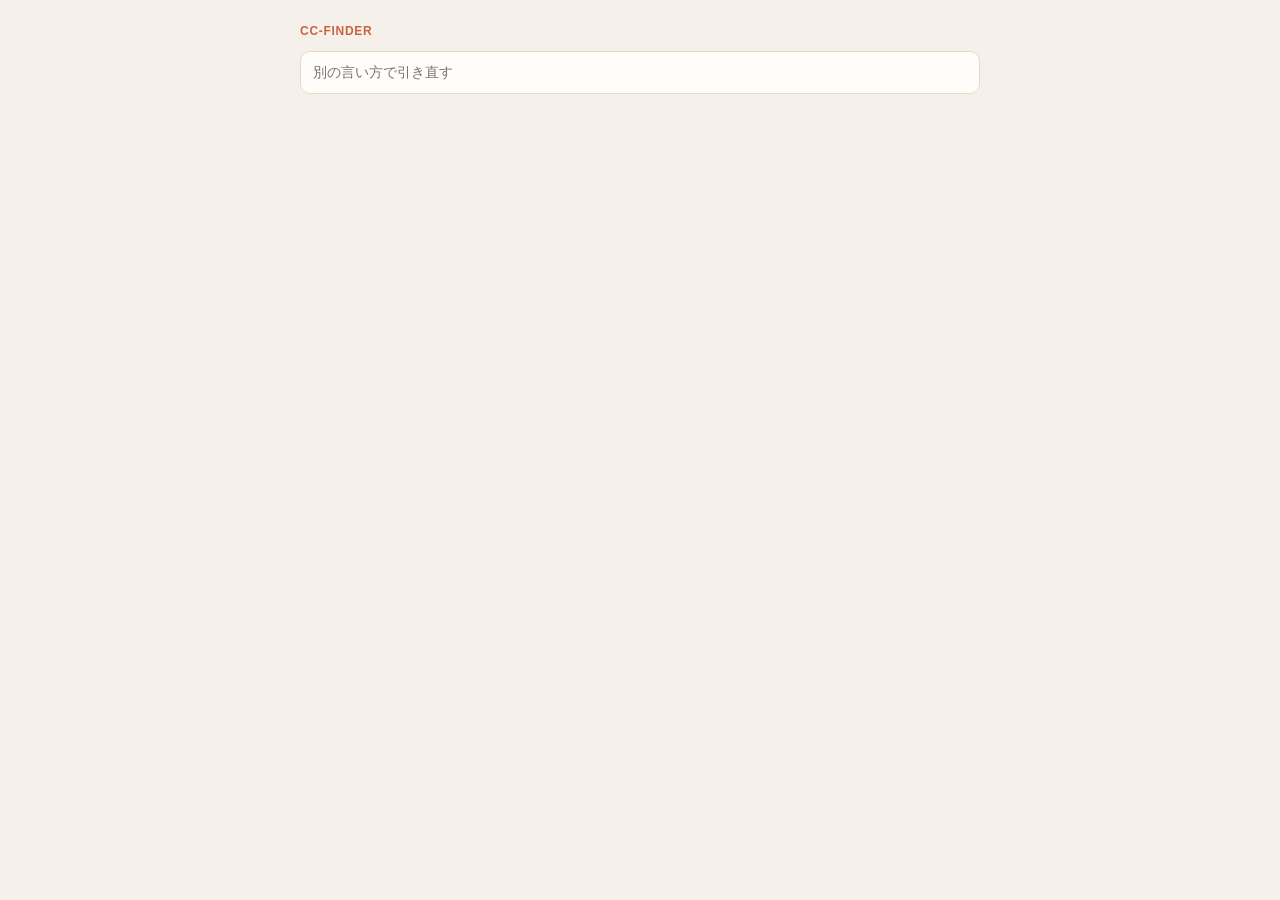
<file: extension/detail.html>
<!doctype html>
<html lang="ja">
<head>
  <meta charset="utf-8">
  <title>Claude Code 逆引き</title>
  <link rel="stylesheet" href="style.css">
</head>
<body class="detail">
  <div class="wrap">
    <header class="detail-head">
      <span class="brand">cc-finder</span>
      <span id="qlabel" class="q"></span>
    </header>
    <div class="bar">
      <input id="q" type="search" autocomplete="off" placeholder="別の言い方で引き直す">
    </div>
    <main id="main"></main>
    <section class="results">
      <h3 class="sec" id="alsoLabel" hidden>ほかの候補</h3>
      <div id="also" class="list"></div>
    </section>
  </div>
  <script type="module" src="detail.js"></script>
</body>
</html>
</file>
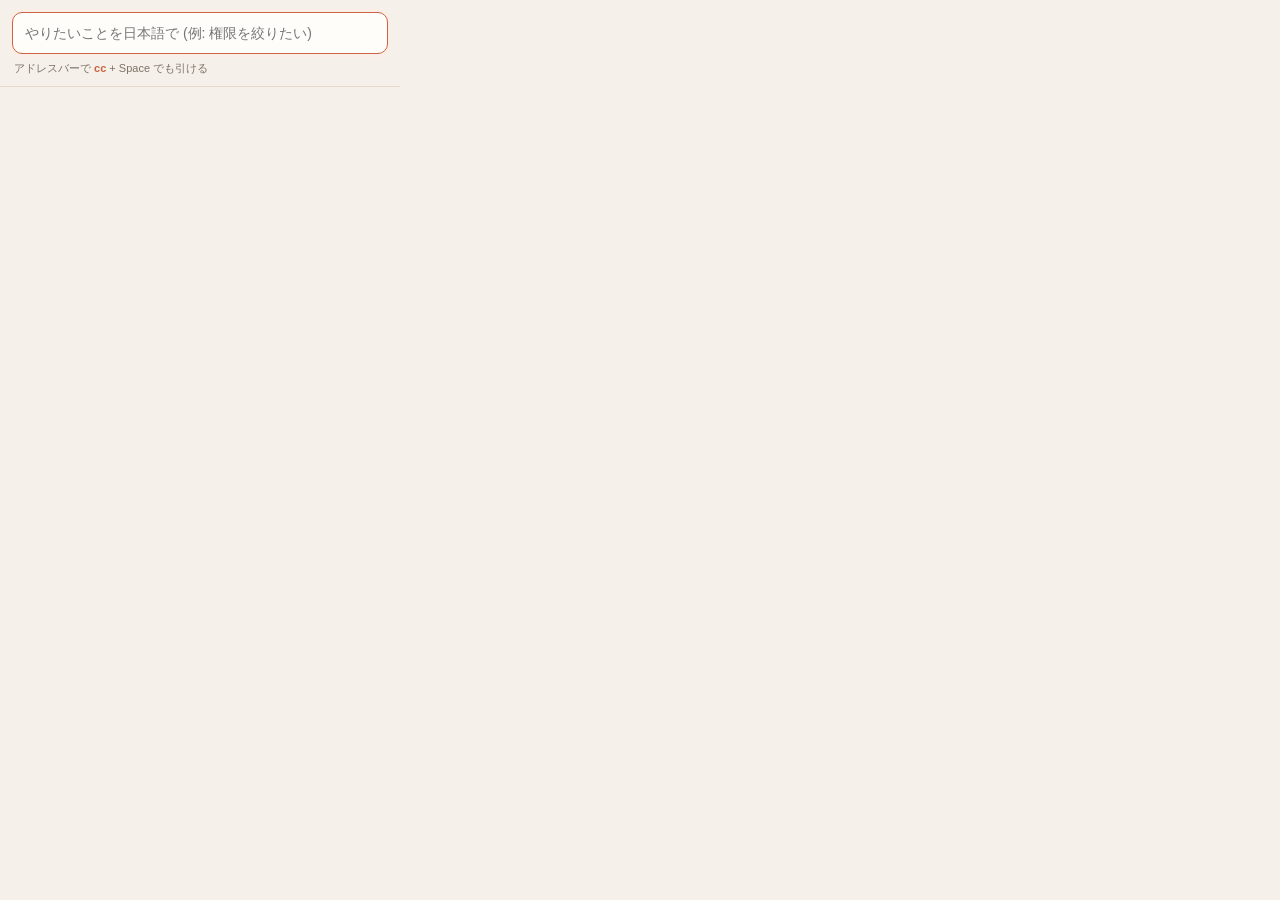
<file: extension/popup.html>
<!doctype html>
<html lang="ja">
<head>
  <meta charset="utf-8">
  <title>Claude Code 逆引き</title>
  <link rel="stylesheet" href="style.css">
</head>
<body class="popup">
  <div class="bar">
    <input id="q" type="search" autofocus autocomplete="off" placeholder="やりたいことを日本語で (例: 権限を絞りたい)">
    <p class="hint">アドレスバーで <b>cc</b> + Space でも引ける</p>
  </div>
  <div id="list" class="list"></div>
  <script type="module" src="popup.js"></script>
</body>
</html>
</file>
<file: extension/style.css>
/* サイト (site/css/style.css) のトークンを踏襲: 生成りの紙 + Claude coral 1色 */
:root {
  --bg: #f5f1ea;
  --surface: #fffdf9;
  --border: #e4dacb;
  --ink: #191510;
  --text: #2c2620;
  --muted: #7c7266;
  --accent: #c96442;
  --accent-soft: #fbeee6;
  --accent-line: #f0cdb8;
  --radius: 12px;
  --mono: "JetBrains Mono", "SF Mono", Consolas, monospace;
  --sans: -apple-system, BlinkMacSystemFont, "Hiragino Sans", "Noto Sans JP", sans-serif;
}
@media (prefers-color-scheme: dark) {
  :root {
    --bg: #15120e; --surface: #211c16; --border: #33291d;
    --ink: #f3ece0; --text: #e9e0d2; --muted: #9b8e7d;
    --accent: #e88a5e; --accent-soft: #2c1e15; --accent-line: #4d3623;
  }
}

* { box-sizing: border-box; }
body {
  margin: 0;
  font-family: var(--sans);
  background: var(--bg);
  color: var(--text);
  font-size: 13px;
  line-height: 1.6;
}

/* --- 検索バー --- */
.bar { position: sticky; top: 0; z-index: 2; background: var(--bg); padding: 12px 12px 8px; border-bottom: 1px solid var(--border); }
.bar input {
  width: 100%; padding: 9px 12px; font: inherit; font-size: 14px;
  color: var(--ink); background: var(--surface);
  border: 1px solid var(--border); border-radius: 10px; outline: none;
}
.bar input:focus { border-color: var(--accent); box-shadow: 0 0 0 3px var(--accent-soft); }
.hint { margin: 6px 2px 0; font-size: 11px; color: var(--muted); }
.hint b { color: var(--accent); font-weight: 600; }

/* --- カード --- */
.list { padding: 8px 12px 16px; display: grid; gap: 8px; }
.card {
  background: var(--surface); border: 1px solid var(--border);
  border-radius: var(--radius); padding: 10px 12px; cursor: pointer;
}
.card:hover, .card:focus-visible { border-color: var(--accent-line); outline: none; }
.card.full { cursor: default; padding: 16px 18px; }
.card-head { display: grid; gap: 4px; }
.want { margin: 0; font-size: 14px; font-weight: 650; color: var(--ink); line-height: 1.4; }
.card.full .want { font-size: 19px; }
.meta { display: flex; flex-wrap: wrap; gap: 6px; align-items: center; font-size: 11px; color: var(--muted); }
.feature { font-family: var(--mono); color: var(--accent); }
.tag { border: 1px solid var(--border); border-radius: 999px; padding: 0 6px; }
.tag.skill { border-color: var(--accent-line); color: var(--accent); }
.summary { margin: 6px 0 8px; color: var(--text); }

.code { display: flex; align-items: center; gap: 6px; margin-top: 6px; background: var(--bg); border: 1px solid var(--border); border-radius: 8px; padding: 5px 6px 5px 9px; }
.code code { font-family: var(--mono); font-size: 11.5px; color: var(--ink); overflow-x: auto; white-space: nowrap; flex: 1; }
button.copy {
  flex: none; font: inherit; font-size: 11px; padding: 3px 9px; cursor: pointer;
  color: var(--accent); background: var(--accent-soft);
  border: 1px solid var(--accent-line); border-radius: 999px;
}
button.copy:hover { background: var(--accent); color: #fff; }
button.copy.ok { background: var(--accent); color: #fff; }
button.copy.wide { display: block; width: 100%; margin-top: 6px; border-radius: 8px; padding: 6px; }

.card h3 { margin: 14px 0 4px; font-size: 12px; color: var(--muted); font-weight: 600; letter-spacing: .04em; }
.steps, .notes { margin: 0; padding-left: 1.2em; }
.steps li, .notes li { margin: 2px 0; }
.prompt { margin: 0; padding: 10px 12px; background: var(--bg); border: 1px solid var(--border); border-radius: 8px; font-family: var(--mono); font-size: 11.5px; white-space: pre-wrap; word-break: break-word; }
.link { display: inline-block; margin-top: 12px; color: var(--accent); font-size: 12px; word-break: break-all; }
.empty { color: var(--muted); padding: 20px 4px; text-align: center; }

/* --- popup 固有 --- */
body.popup { width: 400px; max-height: 560px; overflow-y: auto; }

/* --- detail 固有 --- */
body.detail { padding: 0 0 40px; }
.wrap { max-width: 720px; margin: 0 auto; padding: 0 20px; }
.detail-head { padding: 22px 0 10px; display: flex; align-items: baseline; gap: 10px; }
.brand { font-size: 12px; font-weight: 700; letter-spacing: .06em; color: var(--accent); text-transform: uppercase; }
.q { font-size: 12px; color: var(--muted); }
.detail .bar { border: 0; background: transparent; padding: 0 0 14px; position: static; }
.results h3.sec { margin: 22px 0 8px; font-size: 12px; color: var(--muted); }
.results .list { padding: 0; }
</file>
